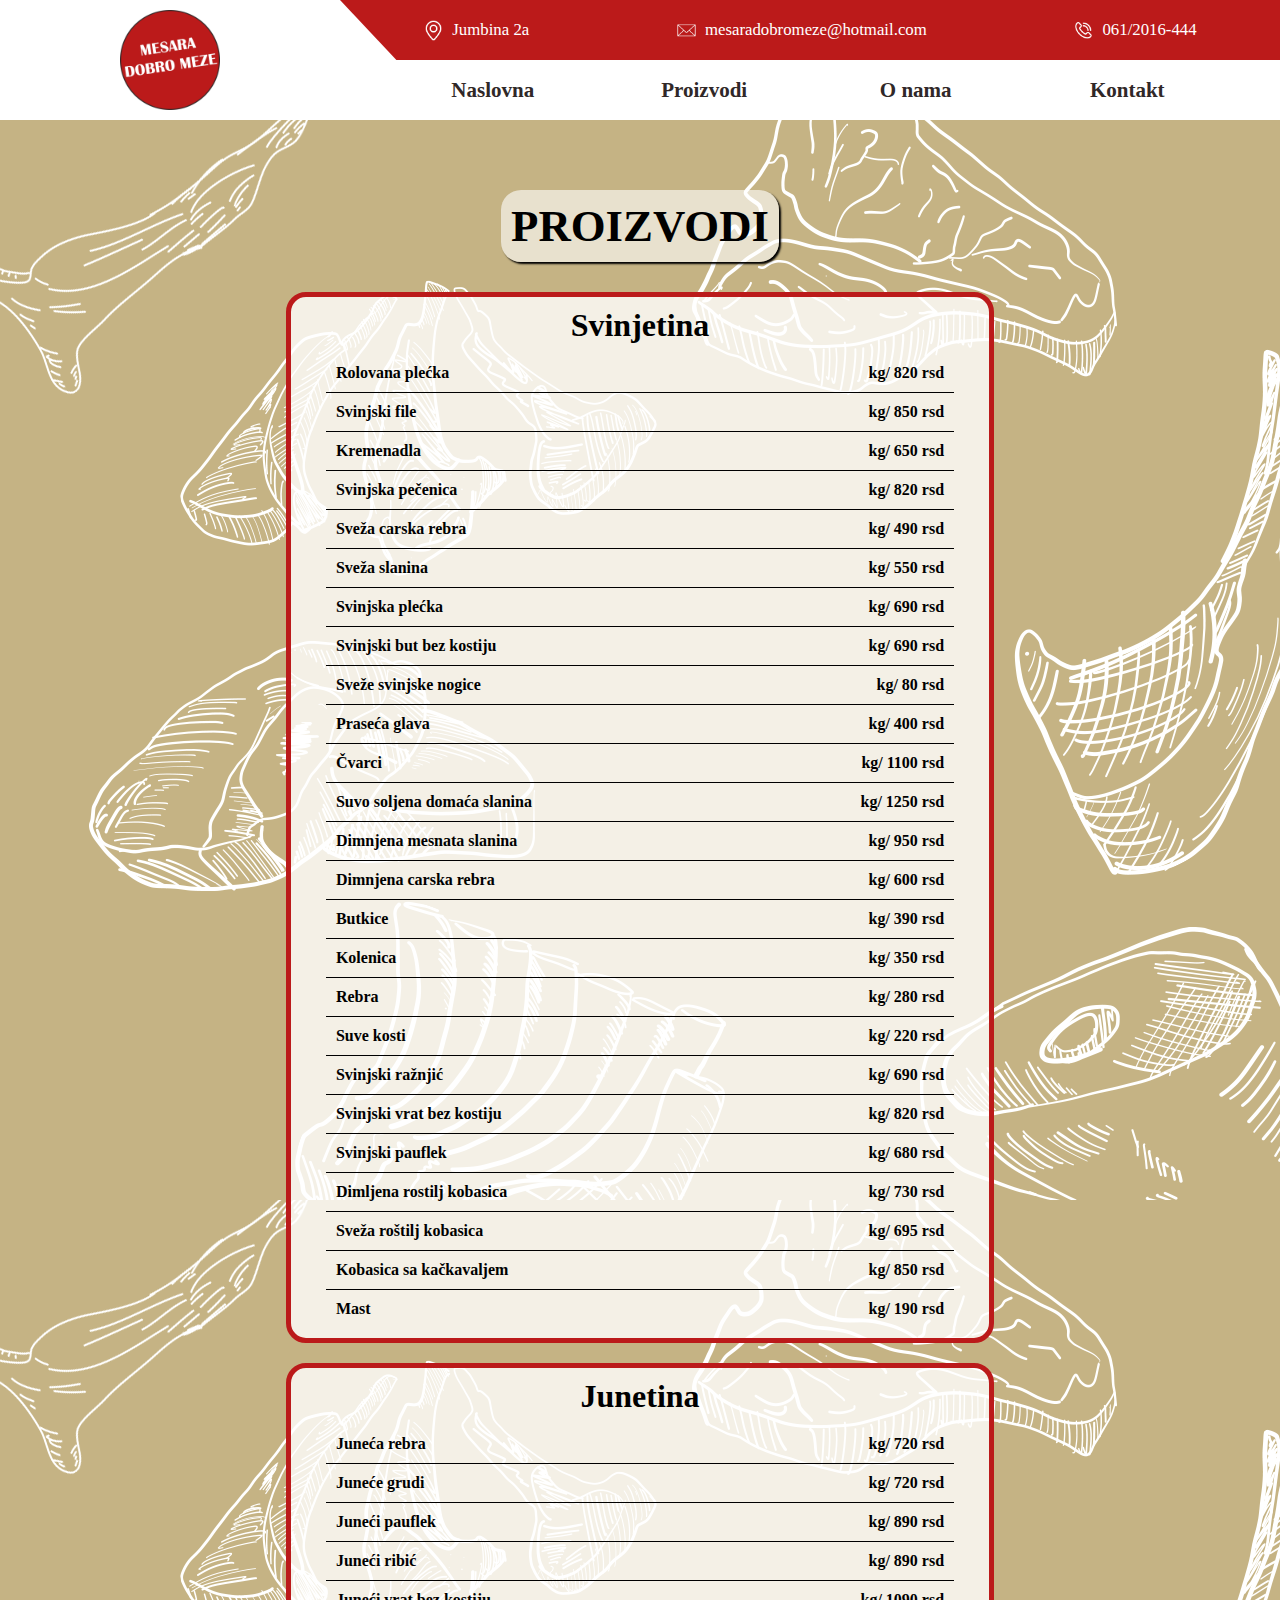
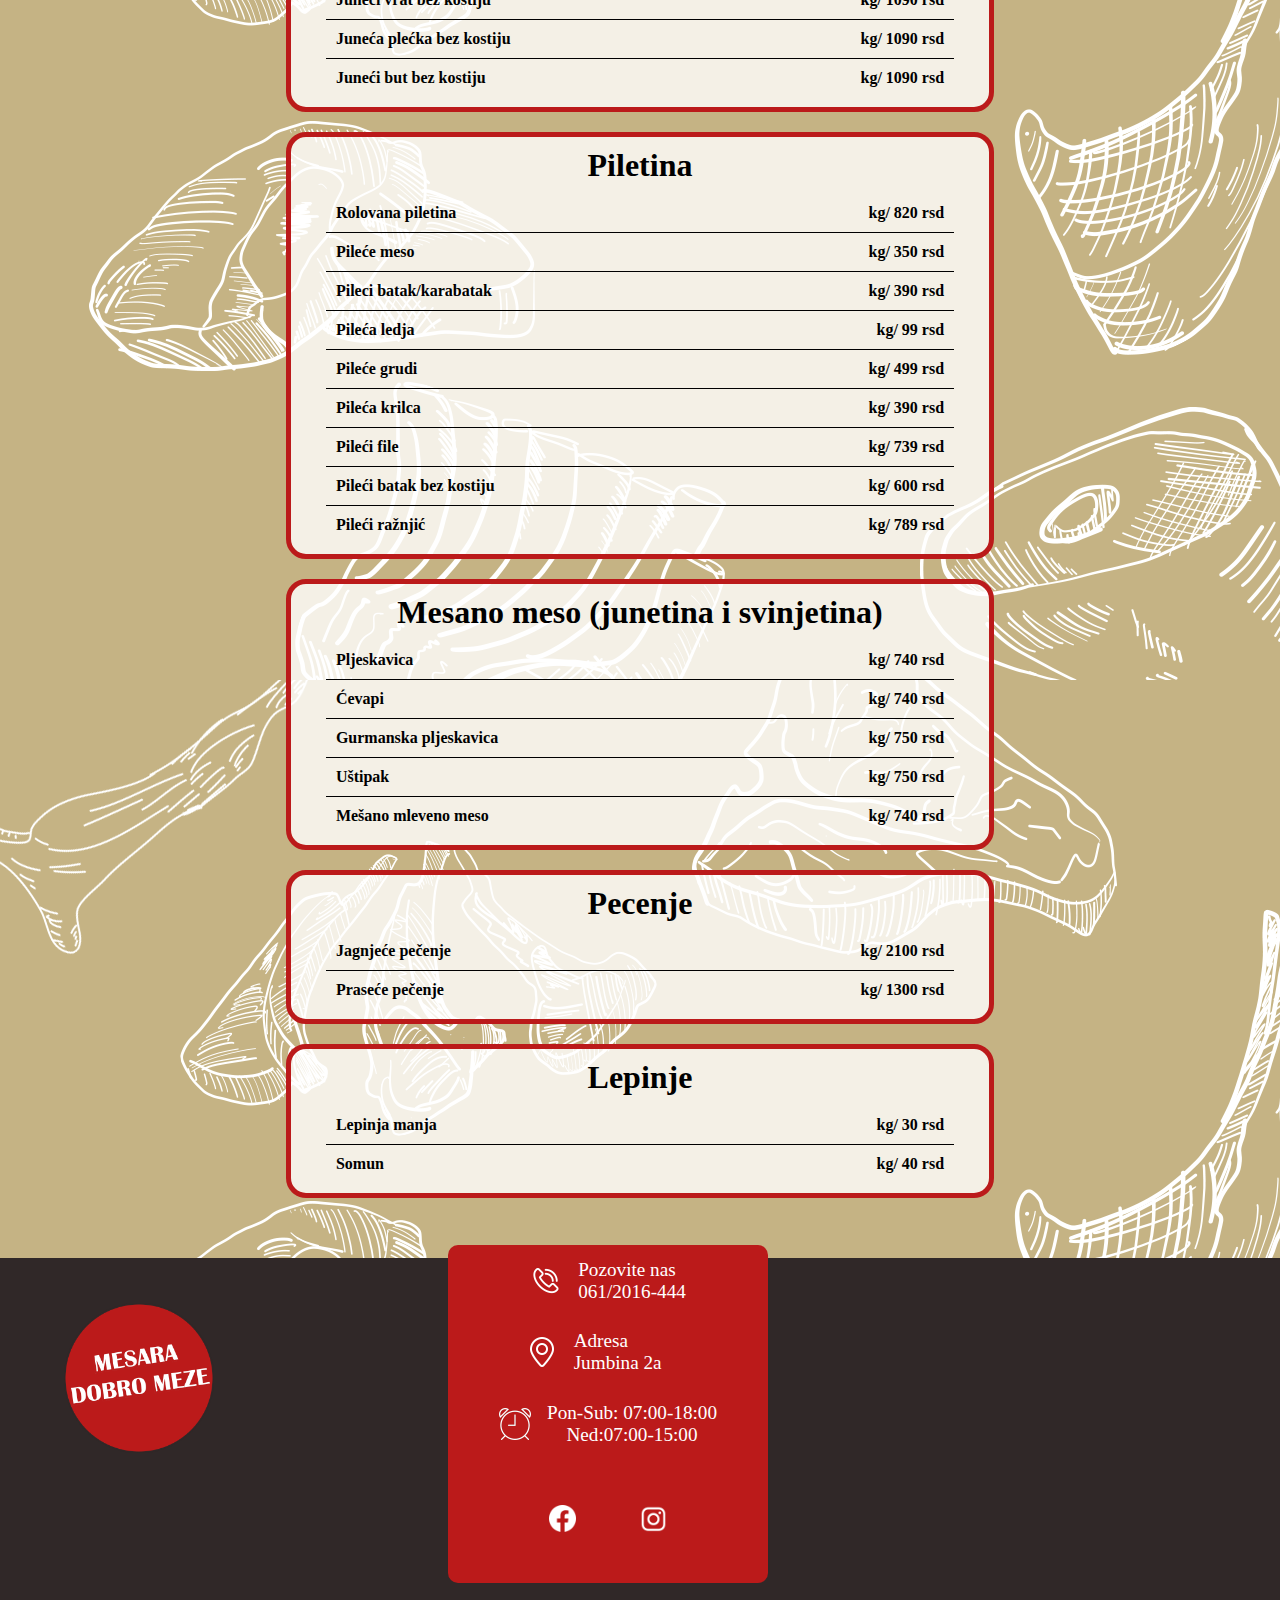
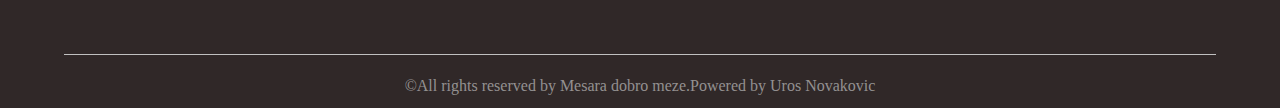
<file: Mesara dobro meze/HTML/proizvodi.html>
<!DOCTYPE html>
<html lang="en">
<head>
    <meta charset="UTF-8">
    <meta http-equiv="X-UA-Compatible" content="IE=edge">
    <meta name="viewport" content="width=device-width, initial-scale=1.0">
    <link rel="shortcut icon" type="image/x-icon" href="../images/Logo mesara.png"/>
    <title>Mesara dobro meze Proizvodi</title>
    <link rel="stylesheet" href="../CSS/proizvodi.css">
</head>
<body>
    <!--navBar-->
    <nav id="nav1">
        <div class="divGlavni">
            <div class="logoHeader">
            <img src="../images/Logo mesara.png" alt="" srcset="">
        </div>
            <div class="divDrugi">
                <ul class="crveniKontakt">
                    <li><img src="../images/iconica location.png" alt=""><p class="iconica1">Jumbina 2a</p></li>
                    <li><img src="../images/iconica mail.png" alt=""><p class="iconica2">mesaradobromeze@hotmail.com</p></li>
                    <li><img src="../images/iconica telefon.png" alt=""><p class="iconica3">061/2016-444</p></li>
                </ul>
            </div>
            <div class="divMenu">
                <ul>
                    <li><a href="index.html">Naslovna</a></li>
                    <li><a href="proizvodi.html">Proizvodi</a> </li>
                    <li><a href="index.html#oNama">O nama</a></li>
                    <li><a href="#footer">Kontakt</a></li>
                </ul>
            </div>
        </div>
    </nav>
    <!--Navbar480px-->
    <!-- The overlay -->
<div id="myNav" class="overlay">

  <!-- Button to close the overlay navigation -->
  <a href="javascript:void(0)" class="closebtn" onclick="closeNav()">&times;</a>

  <!-- Overlay content -->
  <div class="overlay-content">
    <a href="index.html">Naslovna</a>
    <a href="proizvodi.html">Proizvodi</a>
    <a href="index.html#oNama">O nama</a>
    <a href="#footer">Kontakt</a>
  </div>
</div>

<!-- Use any element to open/show the overlay navigation menu -->
<div class="span1">
 <div class="spanimg"> <img src="../images/Logo mesara.png" alt="" srcset=""></div>
<span style="font-size:30px;cursor:pointer" onclick="openNav()">&#9776;</span>
</div>
<!-- Top Navigation Menu -->

    <!--Nav bar scroll-->
    <div id="navbar">
        <img class="navSlika" src="../images/Logo mesara.png" alt="" srcset="">
        <div class="linkovi">
          <a href="index.html">Naslovna</a>
           <a href="proizvodi.html">Proizvodi</a>
         <a href="index.html#oNama">O nama</a>
         <a href="#footer">Kontakt</a>  
     </div>
    </div>
      <!--Lista proizvoda-->
      <div class="proizvodi">
        <div class="itemsNaslov">
            <h4>Proizvodi</h4>
        </div>
        <div class="items-list" id="artikli">
            <div class="lista" id="svinjetina">
               <div class="naslovListe">
                   <h6>Svinjetina</h6>
               </div>
               <div id="listaSvinjetina">
               </div>        
            </div>
            <div class="lista" id="junetina">
                <div class="naslovListe">
                    <h6>Junetina</h6>
                </div>
                 <div id="listaJunetina">
               </div>      
            </div> 
             <div class="lista" id="piletina">
                <div class="naslovListe">
                    <h6>Piletina</h6>
                </div>
                <div id="listaPiletina">
               </div> 
                </div> 
             <div class="lista" id="mesano">
                <div class="naslovListe">
                    <h6>Mesano meso (junetina i svinjetina)</h6>
                </div>
                 <div id="listaMesano">
               </div> 
                </div>
               <div class="lista" id="pecenje">
                <div class="naslovListe">
                    <h6>Pecenje</h6>
                </div>
                <div id="listaPecenje">
               </div> 
                      
               </div>
               <div class="lista" id="lepinje">
                <div class="naslovListe">
                    <h6>Lepinje</h6>
                </div>
                <div id="listaLepinje">
               </div> 
                     
               </div>                
             </div>
             </div>
</div>
<!--Footer-->
<div class="footer" id="footer">
    <div class="logoFooter">
    <img src="../images/Logo mesara.png" alt="" srcset="">
    </div>
    <div class="footerBox">
    <div class="telefonFooter drugaC">
    <img src="../images/iconica telefon.png" alt=""> <!--Telefon-->
    <p>Pozovite nas <br>061/2016-444</p></div>
    <div class="locationFooter drugaC">
        <img src="../images/iconica location.png" alt=""> <!--Location-->
    <p>Adresa <br> Jumbina 2a</p></div>
    <div class="radno drugaC">
        <img src="../images/clock.png" alt="">
    <p>Pon-Sub: 07:00-18:00 <br> Ned:07:00-15:00</p></div>
   <div class="socialFooter drugaC"> 
      <a href=""><img src="../images/iconica facebook.png" alt=""></a>  <!--Facebook-->
    <a href="https://instagram.com/mesara.dobro.meze" target="_blank"><img src="../images/iconica instagram.png" alt=""></a> <!--Instagram--></div>
    </div>
    <div class="mapa"><iframe src="https://www.google.com/maps/embed?pb=!1m18!1m12!1m3!1d708.6419210517774!2d20.603790829254997!3d44.728433951482025!2m3!1f0!2f0!3f0!3m2!1i1024!2i768!4f13.1!3m3!1m2!1s0x475a762569f45a55%3A0xbe578e97fab2f553!2zQm9sZcSNIC9DZW50YXIv!5e0!3m2!1ssr!2srs!4v1646153882282!5m2!1ssr!2srs" width="400" height="300" style="border:0;" allowfullscreen="" loading="lazy"></iframe>
    </div>
<div class="linija"> <!--siva linija 90%--></div>
<div class="dnoFooter">
 <div class="rights">  
<p>&copy;All rights reserved by Mesara dobro meze.Powered by <a href=" mailto:uros.novakovic1996@hotmail.com">Uros Novakovic</a></p> 
    </div>
</div> 
 <script src="../JS/navbar2.js"></script>
<script src="../JS/listaproizvoda.js"></script>
<script src="../JS/navbar.js"></script>
<script src="../JS/navbaroverlay.js"></script>
</body>
</html>
</file>
<file: Mesara dobro meze/CSS/proizvodi.css>
/* Osnove */
* {
    margin: 0;
    padding: 0;
    box-sizing: border-box;
    scroll-behavior: smooth;
    font-family: Cambria, Cochin, Georgia, Times, 'Times New Roman', serif;
  }
  body {
    margin: 0;
    padding: 0;
    box-sizing: border-box;
    grid-template-areas:
      "header"
      "slider"
      "offer"
      "products"
      "contact";
  }
  
  :root {
    --redcolor: #bb1a1a;
    --blackcolor: #302828;
    --hover: rgba(128, 128, 128, 0.5);
  }
  /* basis */
  @-ms-viewport {
    width: device-width;
  }
  body {
    -ms-overflow-style: scrollbar;
  }
  @media screen and (max-width: 480px) {
  
    html, body {
      min-width: 320px;
    }
  }
  
  /* header */
  .divGlavni {
    display: grid;
    grid-area: header;
    width: 100%;
    grid-template-areas:
      "ikon location location"
      "ikon meni meni";
    height: 120px;
    font-size: 21px;
  }
  .logoHeader {
    grid-area: ikon;
    display: flex;
    align-items: center;
    justify-content: center;
    height: 100%;
    padding: 10px;
  }
  .logoHeader img {
    width: 100px;
  }
  .divGlavni ul {
    list-style: none;
    display: flex;
    justify-content: space-around;
    align-items: center;
  }
  .divDrugi {
    grid-area: location;
    width: 100%;
    -webkit-clip-path: polygon(100% 0, 100% 38%, 100% 100%, 6% 100%, 0 0);
    clip-path: polygon(100% 0, 100% 38%, 100% 100%, 6% 100%, 0 0);
    background-color: var(--redcolor);
    height: 60px;
  }
  
  .crveniKontakt {
    height: 100%;
    display: flex;
    align-items: center;
    justify-content: center;
    padding: 10px;
    color: white;
  }
  .crveniKontakt li {
    display: flex;
    align-items: center;
    justify-content: center;
  }
  .crveniKontakt img {
    width: 21px;
    margin-right: 8px;
  }
  /* Navbar480px */
  @media screen and (min-width: 481px){
    .overlay, span, .span1{
      display: none;
    }
  }
  @media screen and (max-width: 480px){
    #nav1{
      display: none;
    }
  }
  @media screen and (max-width: 1280px) {
    .crveniKontakt {
      font-size: 0.8em;
    }
  }
  @media screen and (max-width: 980px) {
    .crveniKontakt {
      font-size: 0.8em;
      padding: 5px;
    }
    .crveniKontakt img{
      margin-right: 2px;
    }
    .divMenu{
      font-size: 0.9em;
    }
  }
  @media screen and (max-width: 736px) {
    .crveniKontakt {
      font-size: 0.7em;
      padding: 2px;
    }
    .crveniKontakt img{
      margin-right: 0px;
    }
    .divMenu{
      font-size: 0.7em;
    }
  }
  /* Overlay */
  .overlay {
    height: 0%;
    width: 100%;
    position: fixed;
    z-index: 100;
    top: 0;
    left: 0;
    background-color: rgb(0,0,0);
    background-color: rgba(0,0,0, 0.9);
    overflow-y: hidden;
    transition: 0.5s;
    font-family: Cambria, Cochin, Georgia, Times, 'Times New Roman', serif;
  }
  
  .overlay-content {
    position: relative;
    top: 25%;
    width: 100%;
    text-align: center;
    margin-top: 30px;
  }
  
  .overlay a {
    padding: 8px;
    text-decoration: none;
    font-size: 36px;
    color: #818181;
    display: block;
    transition: 0.3s;
  }
  
  .overlay a:hover, .overlay a:focus {
    color: #f1f1f1;
  }
  
  .overlay .closebtn {
    position: absolute;
    top: 20px;
    right: 45px;
    font-size: 60px;
  }
  .span1 {
    background-color: #bb1a1a;
    border-bottom: solid 2px black;
    height: 80px;
  }
  .spanimg {
    float: left;
    padding-left: 5px;
    padding-top:5px;
  }
  .span1 span {
    float: right;
    padding-top: 20px;
    padding-right: 25px;
    color: #302828;
  }
  .span1 img {
   width: 70px;
  
   }
  @media screen and (max-height: 450px) {
    .overlay {overflow-y: auto;}
    .overlay a {font-size: 20px}
    .overlay .closebtn {
    font-size: 40px;
    top: 15px;
    right: 35px;
    }
  }
  /* Navbar 2 */
  #navbar {
    background-color: #bb1a1a; /* Black background color */
    position: fixed; /* Make it stick/fixed */
    top: -75px; /* Hide the navbar 50 px outside of the top view */
    width: 100%; /* Full width */
    height: 75px;
    transition: top 0.3s; /* Transition effect when sliding down (and up) */
    color: white;
    font-weight: bold;
    border-bottom: #302828 3px solid;
    z-index: 99;
  }
  #navbar .navSlika {
    width: 70px;
    margin: 0px 10px 5px 10px;
  }
  /* Style the navbar links */
  #navbar .linkovi{
    float: right;
    display: block;
    color: white;
    padding-right: 5%;
  }
  #navbar .linkovi a{
    color: white;
    text-align: center;
    padding: 30px 14px 25px 14px;
    text-decoration: none;
    font-size: 0.9em;
  }
  
  #navbar a:hover {
    background-color: #ddd;
    color: black;
  }
  @media screen and (max-width: 480px) {
  #navbar {
    display: none;
  }
  }
  
  /* meni */
  #nav1 {
    background-color: white;
  }
  .divMenu {
    height: 50px;
    grid-area: meni;
    width: 100%;
    display: flex;
    justify-content: center;
    align-items: center;
  }
  .divMenu ul li a {
    text-decoration: none;
    padding: 10px;
    color: var(--blackcolor);
    width: 100%;
    font-weight: bold;
  }
  .divMenu ul {
    width: 90%;
    display: flex;
    justify-content: center;
    align-items: center;
    position: relative;
    height: 100%;
  }
  .divMenu ul li {
    width: 100%;
    text-align: center;
    display: flex;
    justify-content: center;
    align-items: center;
    height: 100%;
  }
  .divMenu ul li:hover {
    background-color: var(--hover);
    cursor: pointer;
    transition: 0.5s;
  }
  
  * {
    box-sizing:border-box;
    list-style: none;
  }
  
/* Proizvodi  */

.proizvodi{
    width: 100%;
    display: grid;
    grid-template-areas:"naslov"
                        "listaProizvoda";
    padding: 50px;
   
    background-image: url(../images/CustomMeso.png);
    background-repeat: repeat;
}
.itemsNaslov{
    width: 100%;
    grid-area: naslov;
    display: flex;
    align-items: center;
    justify-content: center;
    padding: 20px;
}
.itemsNaslov h4{
    font-size: 4em;
    font-weight: bold;
    text-transform: uppercase;
    background-color: rgba(255, 255, 255, 0.6);
    padding: 10px;
    border-radius: 20px;
    box-shadow: 2px 2px 2px 0px;
}
.items-list{
    grid-area: listaProizvoda;
    width: 100%;
    display: flex;
    flex-wrap: wrap;
    align-items: center;
    justify-content: center;
    flex-direction: column;

}
.lista{
    width: 35%;
    display: flex;
    align-items: center;
    justify-content: center;
    flex-direction: column;
    border: 5px solid #bb1a1a;
    margin: 10px;
    border-radius: 20px;
    background-color: rgba(255, 255, 255, 0.8);
}

.naslovListe{
    width: 100%;
    display: flex;
    align-items: center;
    justify-content: center;
    padding: 10px;
}
.naslovListe h6{
    font-size: 2em;
}
.elementListe:last-child {
    padding-bottom: 20px;
}
.elementListe{
    width: 90%;
    padding: 10px;
    display: flex;
    align-items: center;
    justify-content: space-between;
    border-bottom: 1px solid black;
    font-weight: 800;
}
.elementListe:last-child{
    border: none;
}
#listaSvinjetina{
    display: flex;
    flex-direction: column;
    align-items: center;
    justify-content: center;
    width: 100%;
}
#listaJunetina{
    display: flex;
    flex-direction: column;
    align-items: center;
    justify-content: center;
    width: 100%;
}
#listaPiletina{
    display: flex;
    flex-direction: column;
    align-items: center;
    justify-content: center;
    width: 100%;
}
#listaMesano{
    display: flex;
    flex-direction: column;
    align-items: center;
    justify-content: center;
    width: 100%;
}
#listaPecenje{
    display: flex;
    flex-direction: column;
    align-items: center;
    justify-content: center;
    width: 100%;
}
#listaLepinje{
    display: flex;
    flex-direction: column;
    align-items: center;
    justify-content: center;
    width: 100%;
}
  /* footer */

.footer img {
    width: 27px;
  }
  .footer {
    background-color: #302828;
    width: 100%;
    height: 50vh;
    position: relative;
  }
  .logoFooter img {
    width: 10%;
    position: absolute;
    left: 5%;
    top: 10%;
  }
  .footerBox {
    width: 15%;
    background-color: #bb1a1a;
    position: absolute;
    margin-top: -1%;
    left: 40%;
    height: 75%;
    display: flex;
    align-items: center;
    justify-content: space-around;
    flex-direction: column;
    border-radius: 10px;
  }
  .drugaC {
    width: 100%;
    display: flex;
    align-items: center;
    justify-content: center;
    color: white;
    font-size: 1.2em;
  }
  .telefonFooter img,
  .locationFooter img,
  .radno img {
    margin-right: 5%;
    width: 10%;
  }
  .radno {
    text-align: center;
  }
  
  .socialFooter a {
    padding: 5%;
    margin: 5%;
  }
  
  hr {
    color: silver;
    width: 90%;
  }
  .linija {
    border-top: silver solid 1px;
    width: 90%;
    margin-left: 5%;
    position: absolute;
    top: 88%;
  }
  .dnoFooter {
    display: flex;
    justify-content: center;
    align-items: center;
  }
  .dnoFooter p,
  a {
    display: inline-block;
    color: rgba(192, 192, 192, 0.7);
  }
  .divMenuFooter ul {
    display: flex;
    justify-content: space-around;
    align-items: center;
    width: 60%;
  }
  
  .divMenuFooter a {
    color: rgba(192, 192, 192, 0.7);
    font-size: 1.2em;
    text-decoration: none;
  }
  .dnoFooter {
    position: absolute;
    bottom: 3%;
    width: 100%;
    align-items: center;
    justify-content: space-around;
  }
  .divMenuFooter {
    width: 50%;
    display: flex;
    align-items: center;
    justify-content: center;
  }
  .rights {
    width: 50%;
    display: flex;
    align-items: center;
    justify-content: center;
  }
  .rights a {
    text-decoration: none;
  }
  .divMenuFooter ul li {
    border-right: solid 2px rgba(192, 192, 192, 0.7);
    padding: 0 6.4%;
  }
  .divMenuFooter li:last-child {
    border: none;
  }
  
  .mapa {
    position: absolute;
    top: 10%;
    right: 5%;
    width: 25%;
    height: 60%;
  }
  .mapa iframe {
    width: 100%;
    height: 100%;
  }
  @media screen and (max-width:2561px){ 
    .locationFooter {
      margin-right:10% ;
    }
  }
  @media screen and (max-width:1280px){
    .footerBox {
      width:25%;
      left: 35%;
    }
  
  .locationFooter {
    margin-right:9% ;
  }
  .logoFooter img{
    width: 150px;
  }
  }
  @media screen and (max-width:980px) {
    .footerBox {
      width: 40%;
      left: 25%;
    }
    .locationFooter {
      margin-right:9% ;
    }
    .logoFooter img{
      width: 105px;
    }
    .rights {
    width: 95%;
    font-size: 0.9em;
  }
  }
  @media screen and (max-width:736px){
  .footerBox {
    width: 40%;
    left: 25%;
    
  }
  .locationFooter {
    margin-right:9% ;
  }
  .logoFooter img {
    width: 95px;
  }
  .rights {
    width: 95%;
    font-size: 0.9em;
  }
  
  }
  @media screen and (max-width:480px) {
    .logoFooter  {
      display: none;
    }
    .footerBox {
      width: 75%;
      left: 12.5%;
      font-size: 0.8em;
    }
    .locationFooter {
      margin-right:7% ;
    }
    .mapa{
      display: none;
    }
    .rights {
      font-size: 0.7em;
      width: 85%;
      text-align: center;
    }
  }

/* Laptop L */
@media screen and (max-width: 1440px){

    /* proizvodi stranica */
    .itemsNaslov{
        font-size: 0.7em;
    }
    .lista{
        width: 60%;
    }
}
/* laptop */
@media screen and (max-width: 1024px) {

    .itemsNaslov{
        font-size: 0.5em;
    }
    .lista{
        width: 70%;
    }
}

/* tablet */
@media screen and (max-width: 768px) {
    .itemsNaslov{
        font-size: 0.6em;
    }
    .lista{
        width: 80%;
    }

}

/* mobile L */
@media screen and (max-width: 425px) {
    .itemsNaslov{
        font-size: 0.5em;
    }
    .lista{
        width: 100%;
    }
    .elementNaziv{
        font-size: 1em;
    }
    .elementCena{
        font-size: 1em;
    }
    .naslovListe{
        text-align: center;
    }}

    @media screen and (max-width:980px) and (orientation:landscape) {
      .footerBox {
        height: 60vh;
      }
      .footer {
        height: 70vh;
      }
    }
</file>
